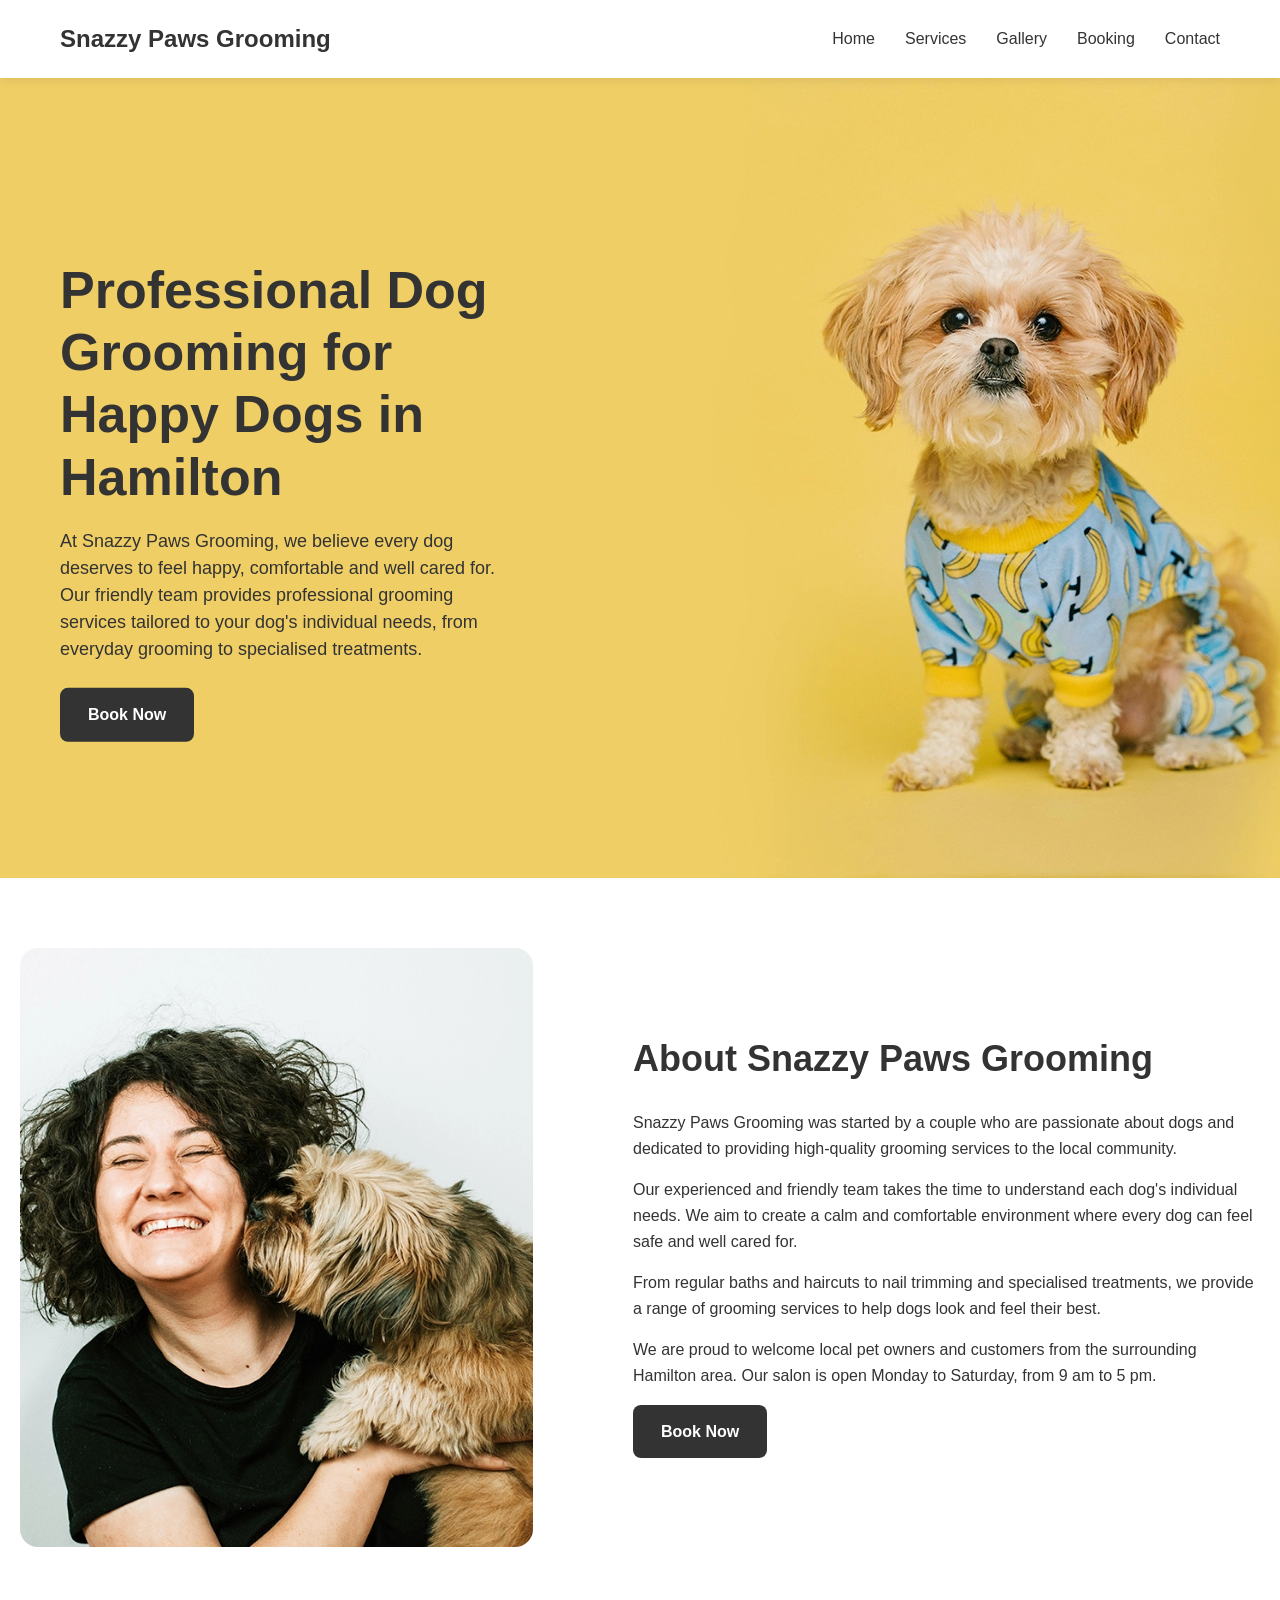
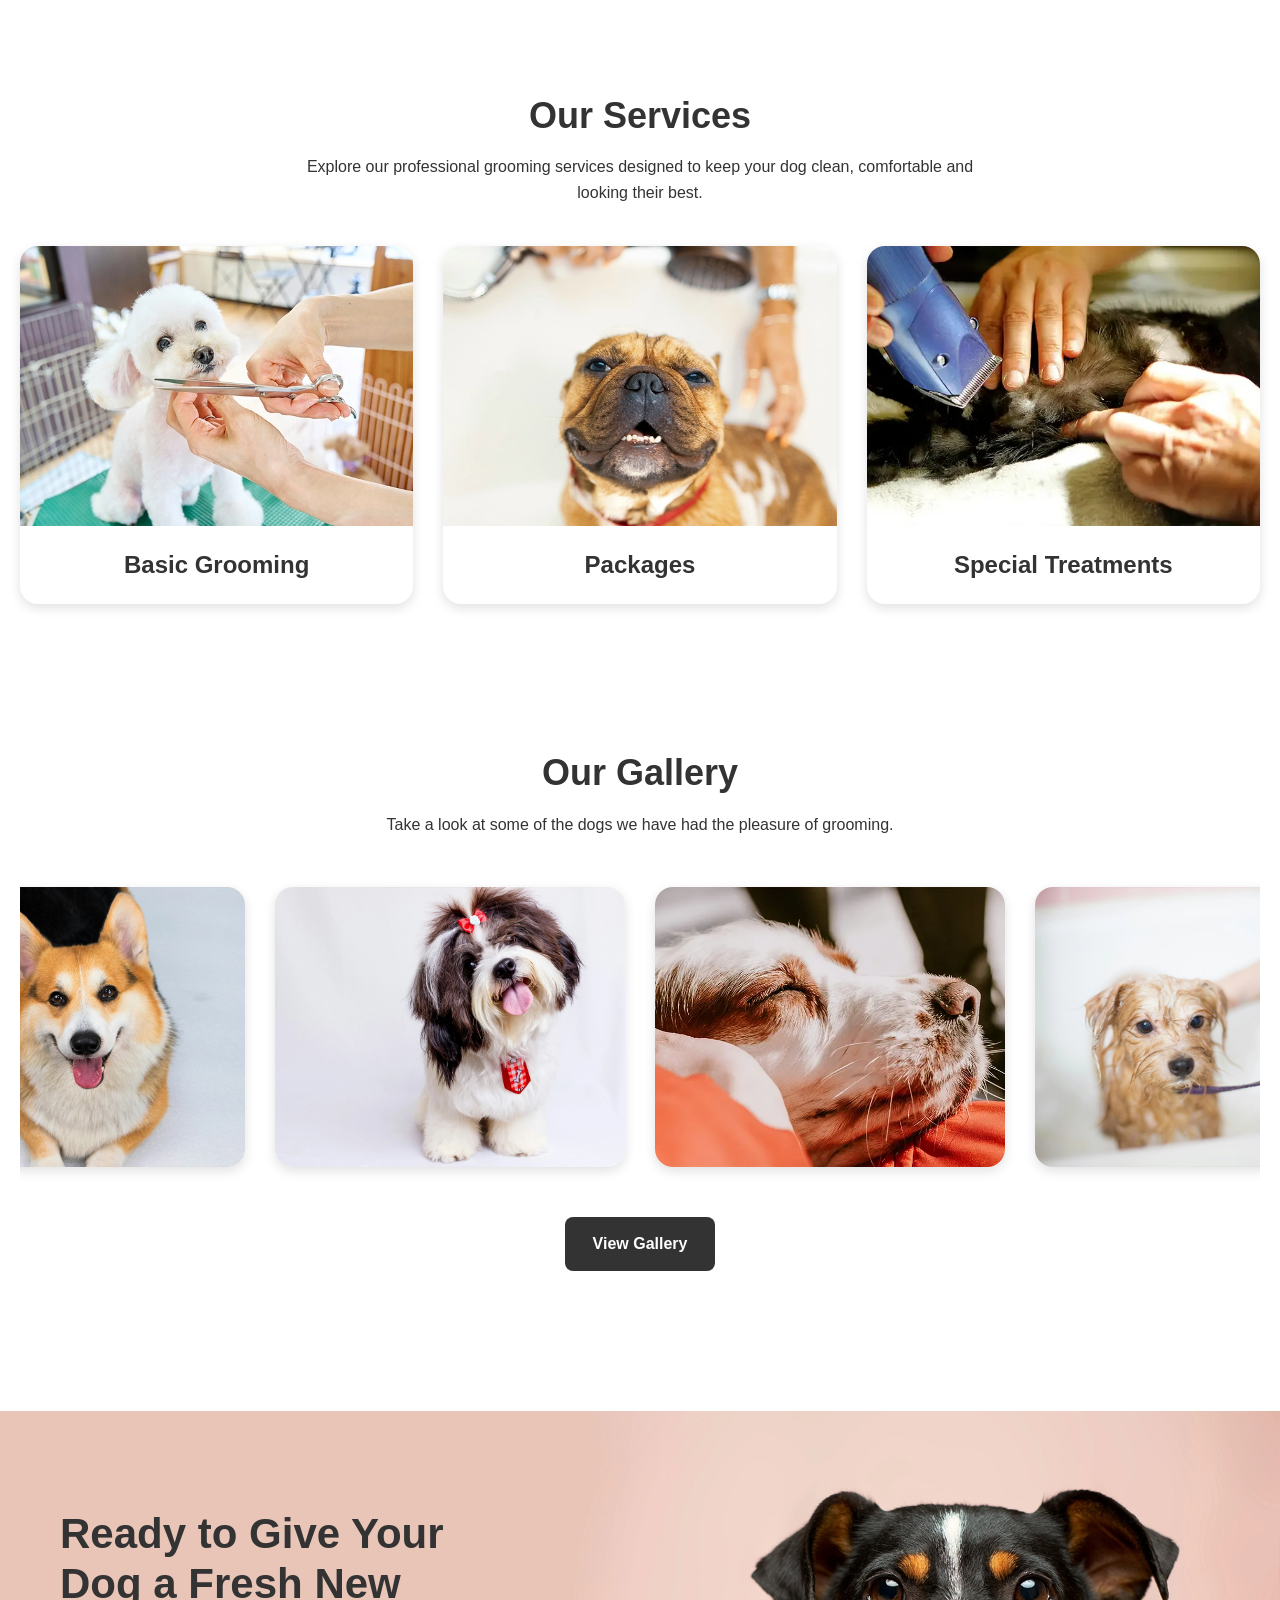
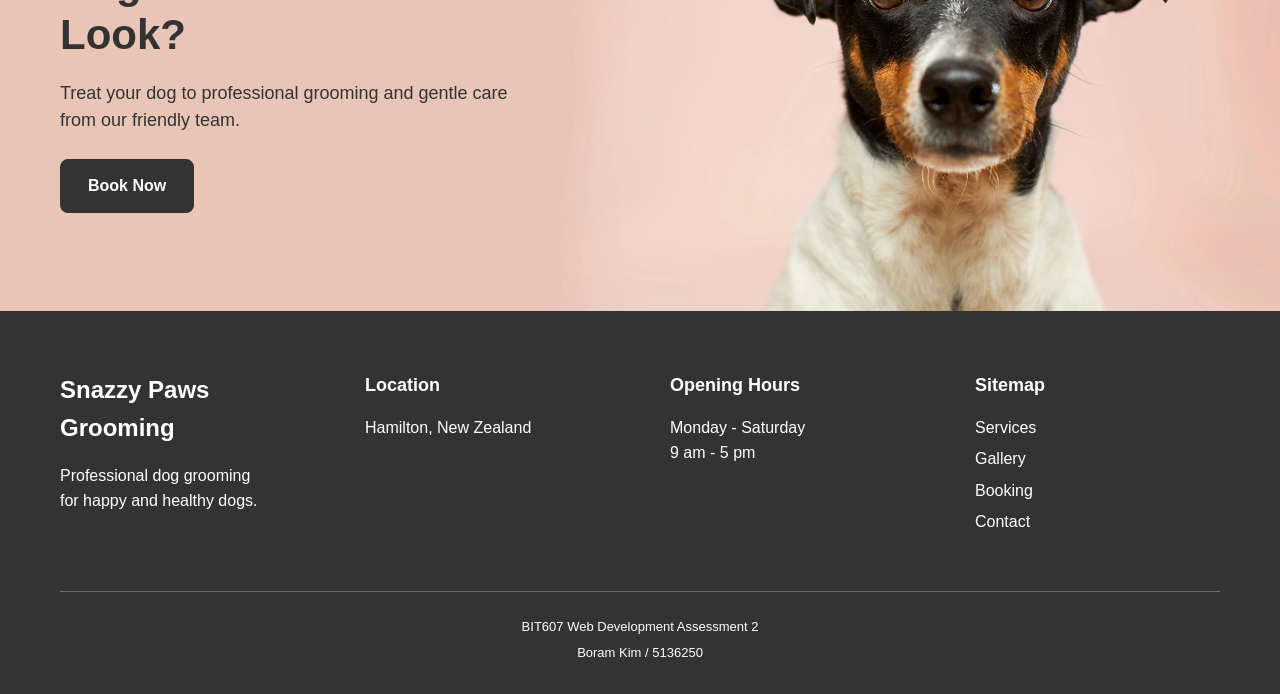
<file: index.html>
<!DOCTYPE html>
<html lang="en">

<head>
    <meta charset="UTF-8">
    <meta name="viewport" content="width=device-width, initial-scale=1.0">
    <meta name="description" content="Snazzy Paws Grooming provides professional dog grooming services in Hamilton, including bathing, brushing, haircuts and nail trimming.">
    <title>Snazzy Paws Grooming</title>
    <link rel="stylesheet" href="css/style.css">
</head>

<body>

    <header>
        <nav>
            <a href="index.html" class="logo">Snazzy Paws Grooming</a>

            <input type="checkbox" id="menu-toggle">
            <label for="menu-toggle" class="menu-icon">☰</label>

            <div class="nav-links">
                <a href="index.html">Home</a>
                <a href="services.html">Services</a>
                <a href="gallery.html">Gallery</a>
                <a href="booking.html">Booking</a>
                <a href="contact.html">Contact</a>
            </div>
        </nav>
    </header>

    <main>

        <section class="hero">
            <img src="images/hero-dog.webp"
                alt="Professional dog grooming at Snazzy Paws Grooming">

            <div class="hero-content">
                <h1>Professional Dog Grooming for Happy Dogs in Hamilton</h1>

                <p>
                    At Snazzy Paws Grooming, we believe every dog deserves to feel
                    happy, comfortable and well cared for. Our friendly team provides
                    professional grooming services tailored to your dog's individual
                    needs, from everyday grooming to specialised treatments.
                </p>

                <a href="booking.html" class="button">Book Now</a>
            </div>
        </section>

        <section class="about">
            <div class="container">

                <div class="about-image">
                    <img src="images/owner.webp"
                        alt="Owner of Snazzy Paws Grooming">
                </div>

                <div class="about-content">
                    <h2>About Snazzy Paws Grooming</h2>

                    <p>
                        Snazzy Paws Grooming was started by a couple who are passionate
                        about dogs and dedicated to providing high-quality grooming
                        services to the local community.
                    </p>

                    <p>
                        Our experienced and friendly team takes the time to understand
                        each dog's individual needs. We aim to create a calm and
                        comfortable environment where every dog can feel safe and
                        well cared for.
                    </p>

                    <p>
                        From regular baths and haircuts to nail trimming and specialised
                        treatments, we provide a range of grooming services to help dogs
                        look and feel their best.
                    </p>

                    <p>
                        We are proud to welcome local pet owners and customers from the
                        surrounding Hamilton area. Our salon is open Monday to Saturday,
                        from 9 am to 5 pm.
                    </p>

                    <a href="booking.html" class="button">Book Now</a>
                </div>

            </div>
        </section>

        <section class="services-preview">
            <div class="container">

                <h2>Our Services</h2>

                <p class="section-intro">
                    Explore our professional grooming services designed to keep your dog
                    clean, comfortable and looking their best.
                </p>

                <div class="service-cards">

                    <a href="services.html" class="service-card">
                        <img src="images/basic-grooming.webp"
                            alt="Dog receiving basic grooming services">
                        <h3>Basic Grooming</h3>
                    </a>

                    <a href="services.html" class="service-card">
                        <img src="images/packages.webp"
                            alt="Dog enjoying a grooming package">
                        <h3>Packages</h3>
                    </a>

                    <a href="services.html" class="service-card">
                        <img src="images/special-treatments.webp"
                            alt="Dog receiving a special grooming treatment">
                        <h3>Special Treatments</h3>
                    </a>

                </div>

            </div>
        </section>

        <section class="gallery-preview">
            <div class="container">

                <h2>Our Gallery</h2>

                <p class="section-intro">
                    Take a look at some of the dogs we have had the pleasure of grooming.
                </p>

                <div class="gallery-slider">

                    <div class="gallery-item">
                        <img src="images/gallery-1.webp"
                            alt="Happy dog with a fresh haircut">
                    </div>

                    <div class="gallery-item">
                        <img src="images/gallery-2.webp"
                            alt="Professionally groomed dog">
                    </div>

                    <div class="gallery-item">
                        <img src="images/gallery-3.webp"
                            alt="Happy dog after a grooming treatment">
                    </div>

                    <div class="gallery-item">
                        <img src="images/gallery-4.webp"
                            alt="Dog enjoying a grooming session">
                    </div>

                </div>

                <a href="gallery.html" class="button gallery-button">
                    View Gallery
                </a>

            </div>
        </section>

        <section class="booking-banner">
            <img src="images/booking-banner.webp"
                alt="Happy dog ready for grooming">

            <div class="booking-content">
                <h2>Ready to Give Your Dog a Fresh New Look?</h2>

                <p>
                    Treat your dog to professional grooming and gentle care
                    from our friendly team.
                </p>

                <a href="booking.html" class="button">Book Now</a>
            </div>
        </section>

    </main>

    <footer>

        <div class="footer-container">

            <div class="footer-column">
                <h3>Snazzy Paws Grooming</h3>
                <p>
                    Professional dog grooming<br>
                    for happy and healthy dogs.
                </p>
            </div>

            <div class="footer-column">
                <h4>Location</h4>
                <p>Hamilton, New Zealand</p>
            </div>

            <div class="footer-column">
                <h4>Opening Hours</h4>
                <p>
                    Monday - Saturday<br>
                    9 am - 5 pm
                </p>
            </div>

            <div class="footer-column">
                <h4>Sitemap</h4>
                <a href="services.html">Services</a>
                <a href="gallery.html">Gallery</a>
                <a href="booking.html">Booking</a>
                <a href="contact.html">Contact</a>
            </div>

        </div>

        <div class="footer-credit">
            <p>BIT607 Web Development Assessment 2</p>
            <p>Boram Kim / 5136250</p>
        </div>

    </footer>

</body>
</html>
</file>
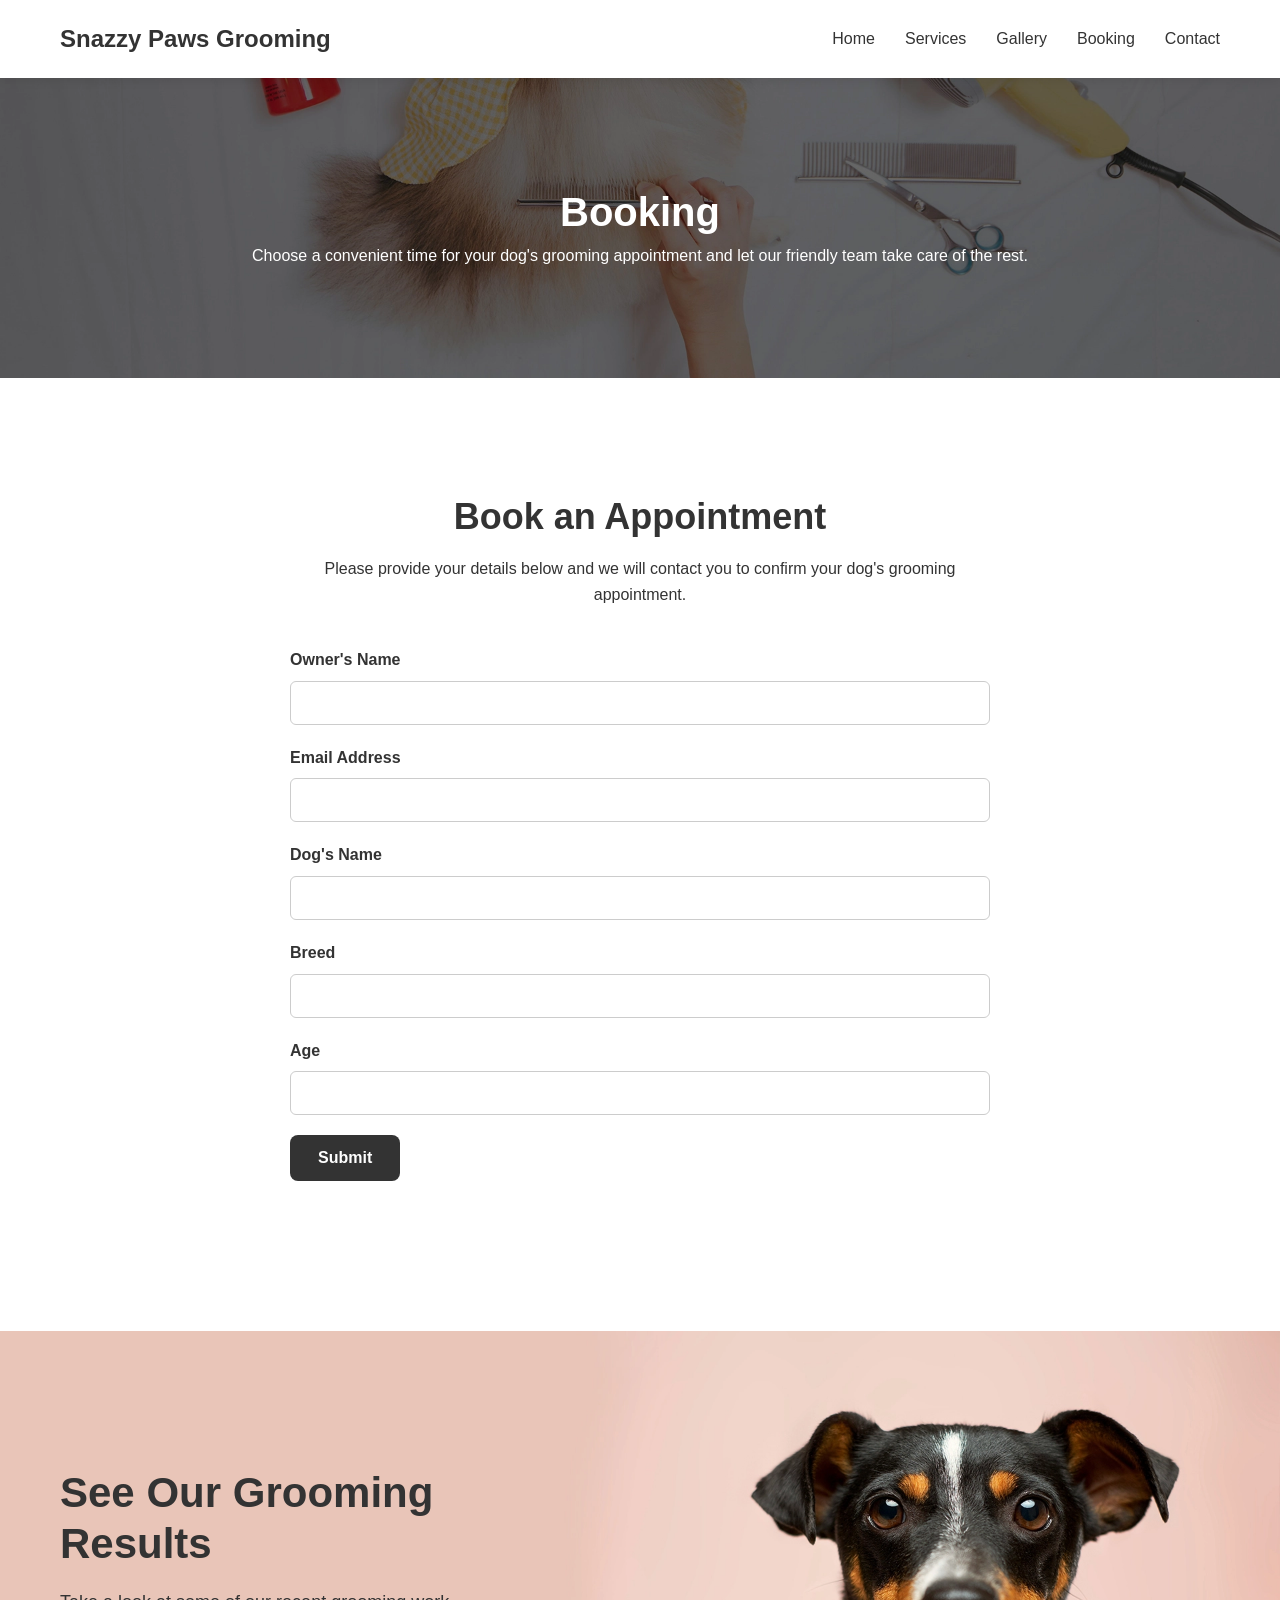
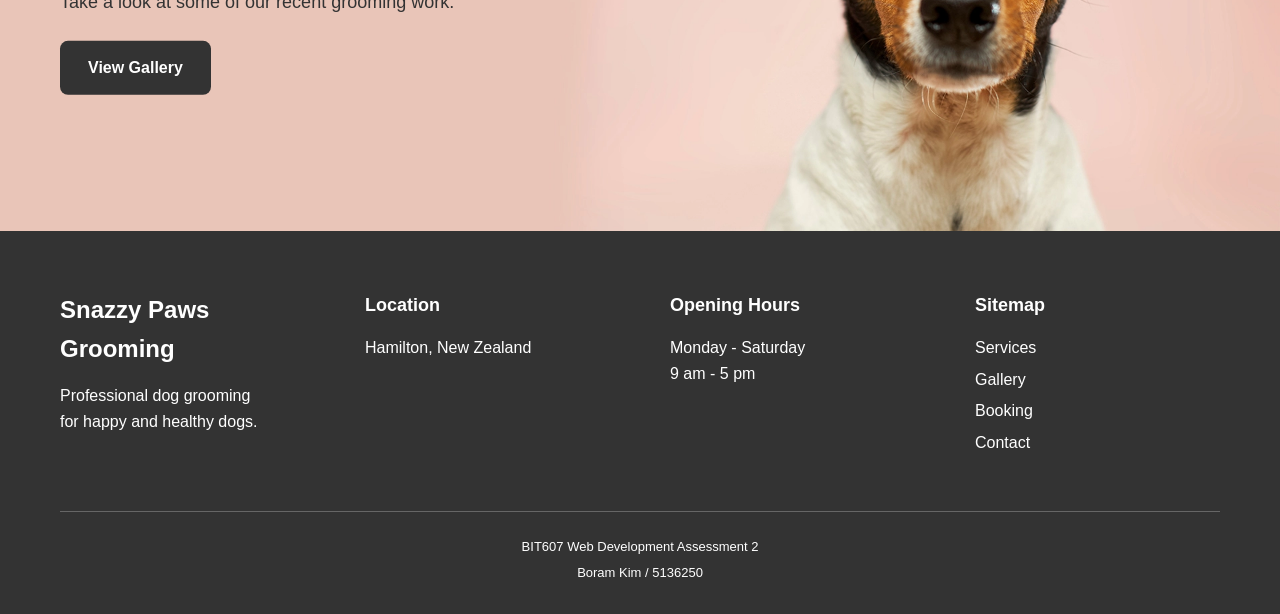
<file: booking.html>
<!DOCTYPE html>
<html lang="en">

<head>
    <meta charset="UTF-8">
    <meta name="viewport" content="width=device-width, initial-scale=1.0">
    <meta name="description" content="Book a professional dog grooming appointment with Snazzy Paws Grooming in Hamilton.">
    <title>Booking | Snazzy Paws Grooming</title>
    <link rel="stylesheet" href="css/style.css">
</head>

<body>

    <header>
        <nav>
            <a href="index.html" class="logo">Snazzy Paws Grooming</a>

            <input type="checkbox" id="menu-toggle">
            <label for="menu-toggle" class="menu-icon">☰</label>

            <div class="nav-links">
                <a href="index.html">Home</a>
                <a href="services.html">Services</a>
                <a href="gallery.html">Gallery</a>
                <a href="booking.html">Booking</a>
                <a href="contact.html">Contact</a>
            </div>
        </nav>
    </header>

    <main>

        <section class="page-banner">
            <img src="images/page-banner.webp"
                alt="Professional dog grooming">

            <div class="page-banner-content">
                <h1>Booking</h1>

                <p>
                    Choose a convenient time for your dog's grooming appointment
                    and let our friendly team take care of the rest.
                </p>
            </div>
        </section>

        <section class="booking-form-section">
            <div class="container">

                <h2>Book an Appointment</h2>

                <p class="section-intro">
                    Please provide your details below and we will contact you
                    to confirm your dog's grooming appointment.
                </p>

                <form action="#" method="post" class="booking-form">

                    <div class="form-group">
                        <label for="owner-name">Owner's Name</label>
                        <input type="text" id="owner-name"
                            name="owner-name" required>
                    </div>

                    <div class="form-group">
                        <label for="email">Email Address</label>
                        <input type="email" id="email"
                            name="email" required>
                    </div>

                    <div class="form-group">
                        <label for="dog-name">Dog's Name</label>
                        <input type="text" id="dog-name"
                            name="dog-name" required>
                    </div>

                    <div class="form-group">
                        <label for="breed">Breed</label>
                        <input type="text" id="breed"
                            name="breed" required>
                    </div>

                    <div class="form-group">
                        <label for="age">Age</label>
                        <input type="number" id="age"
                            name="age" min="0" required>
                    </div>

                    <button type="submit" class="button">Submit</button>

                </form>

            </div>
        </section>

        <section class="booking-banner">
            <img src="images/booking-banner.webp"
                alt="Happy dog ready for grooming">

            <div class="booking-content">
                <h2>See Our Grooming Results</h2>

                <p>
                    Take a look at some of our recent grooming work.
                </p>

                <a href="gallery.html" class="button">View Gallery</a>
            </div>
        </section>

    </main>

    <footer>
        <div class="footer-container">

            <div class="footer-column">
                <h3>Snazzy Paws Grooming</h3>
                <p>
                    Professional dog grooming<br>
                    for happy and healthy dogs.
                </p>
            </div>

            <div class="footer-column">
                <h4>Location</h4>
                <p>Hamilton, New Zealand</p>
            </div>

            <div class="footer-column">
                <h4>Opening Hours</h4>
                <p>
                    Monday - Saturday<br>
                    9 am - 5 pm
                </p>
            </div>

            <div class="footer-column">
                <h4>Sitemap</h4>
                <a href="services.html">Services</a>
                <a href="gallery.html">Gallery</a>
                <a href="booking.html">Booking</a>
                <a href="contact.html">Contact</a>
            </div>

        </div>

        <div class="footer-credit">
            <p>BIT607 Web Development Assessment 2</p>
            <p>Boram Kim / 5136250</p>
        </div>
    </footer>

</body>
</html>
</file>
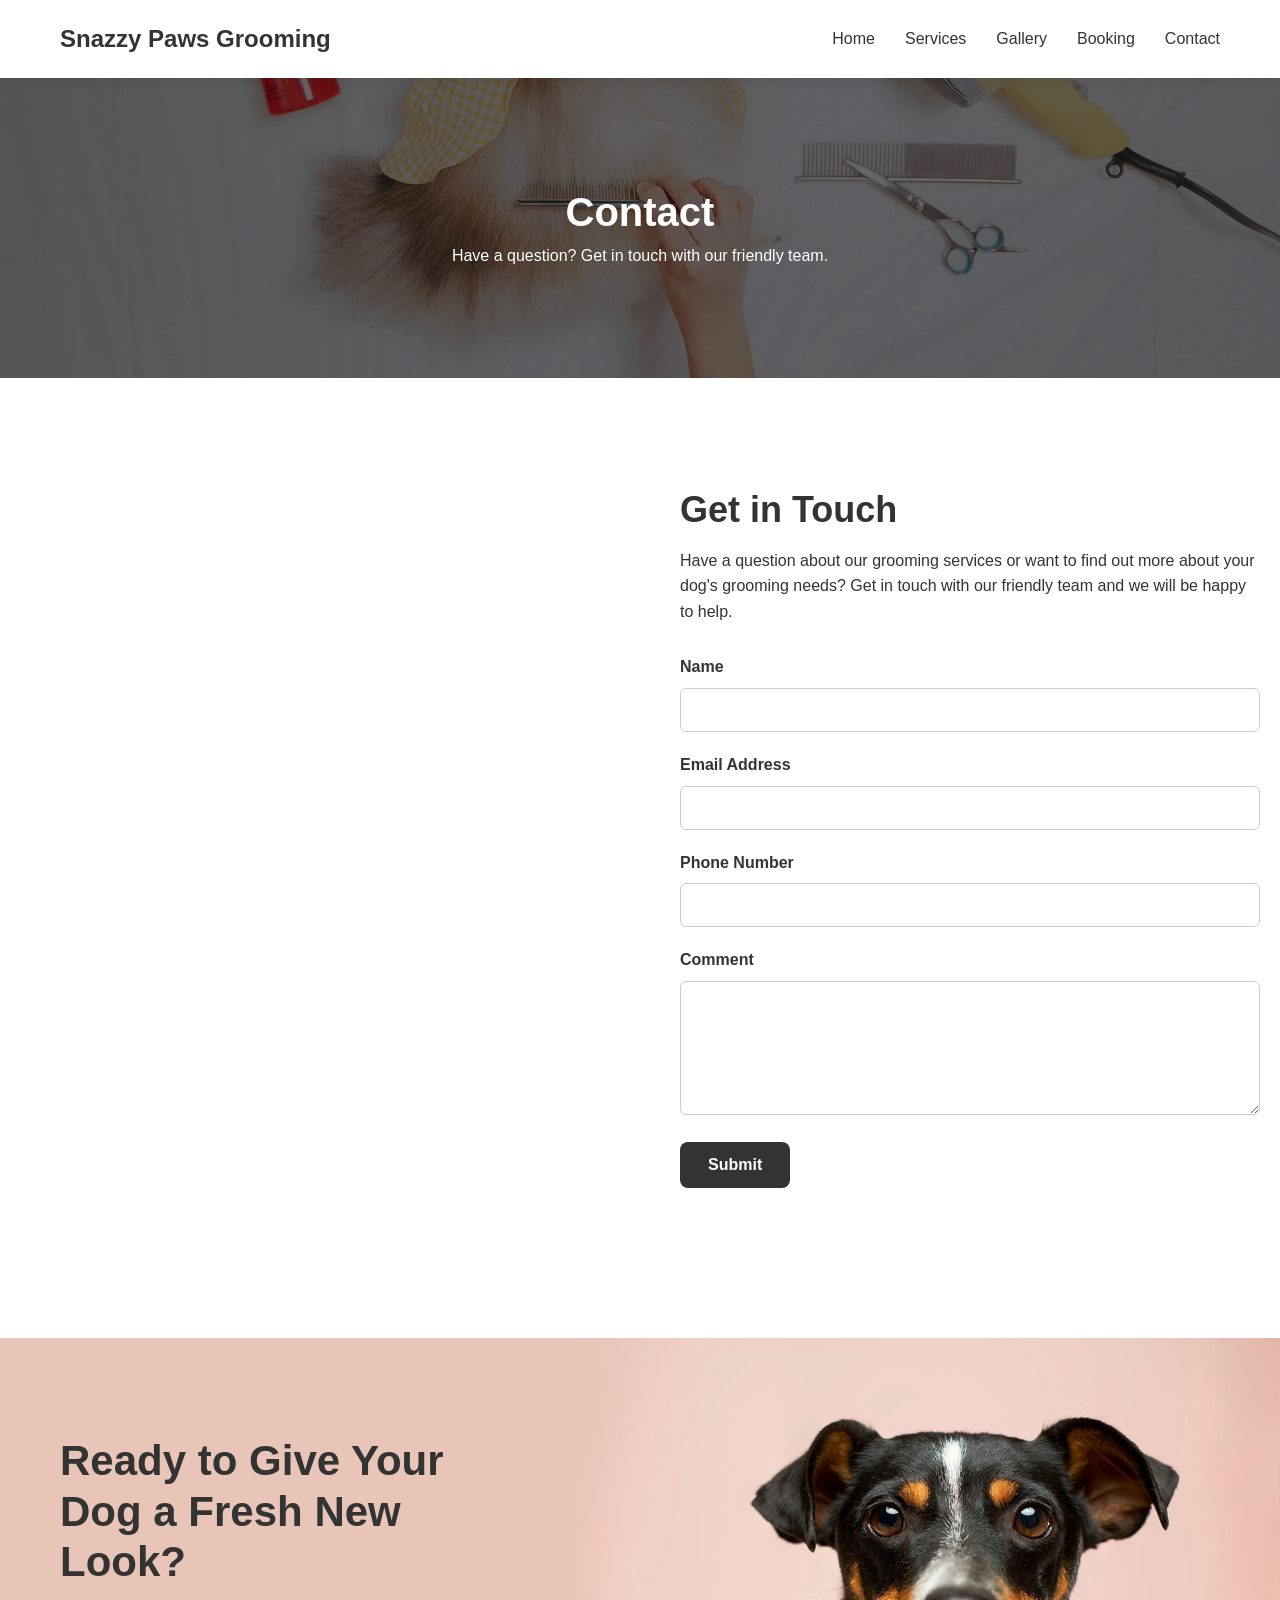
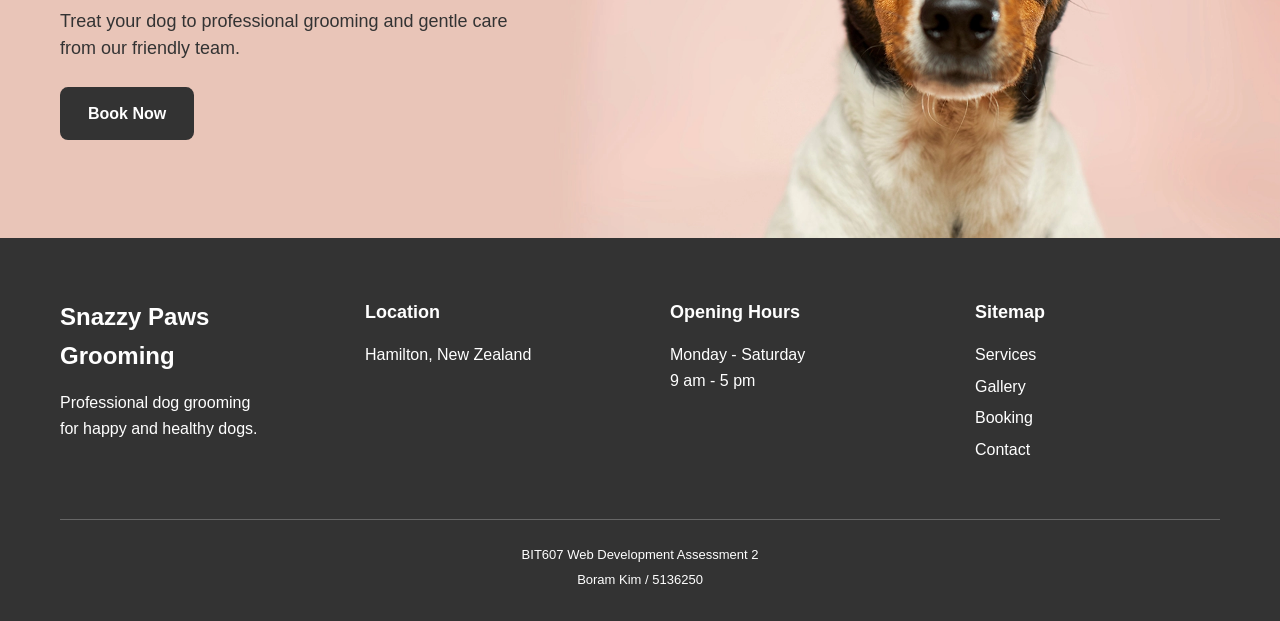
<file: contact.html>
<!DOCTYPE html>
<html lang="en">

<head>
    <meta charset="UTF-8">
    <meta name="viewport" content="width=device-width, initial-scale=1.0">
    <meta name="description" content="Contact Snazzy Paws Grooming in Hamilton for professional dog grooming enquiries and appointments.">
    <title>Contact | Snazzy Paws Grooming</title>
    <link rel="stylesheet" href="css/style.css">
</head>

<body>

    <header>
        <nav>
            <a href="index.html" class="logo">Snazzy Paws Grooming</a>

            <input type="checkbox" id="menu-toggle">
            <label for="menu-toggle" class="menu-icon">☰</label>

            <div class="nav-links">
                <a href="index.html">Home</a>
                <a href="services.html">Services</a>
                <a href="gallery.html">Gallery</a>
                <a href="booking.html">Booking</a>
                <a href="contact.html">Contact</a>
            </div>
        </nav>
    </header>

    <main>

        <section class="page-banner">
            <img src="images/page-banner.webp"
                alt="Professional dog grooming">

            <div class="page-banner-content">
                <h1>Contact</h1>

                <p>
                    Have a question? Get in touch with our friendly team.
                </p>
            </div>
        </section>

        <section class="contact-section">
            <div class="container contact-container">

                <div class="contact-map">
                    <iframe
                        src="https://www.google.com/maps/embed?pb=!1m18!1m12!1m3!1d100912.6818977633!2d175.2483901!3d-37.777821!2m3!1f0!2f0!3f0!3m2!1i1024!2i768!4f13.1!3m3!1m2!1s0x6d6d227487a63621%3A0x500ef6143a29903!2sHamilton!5e0!3m2!1sen!2snz!4v1787807605893!5m2!1sen!2snz"
                        width="600"
                        height="450"
                        style="border:0;"
                        allowfullscreen=""
                        loading="lazy"
                        referrerpolicy="strict-origin-when-cross-origin">
                    </iframe>
                </div>

                <div class="contact-content">
                    <h2>Get in Touch</h2>

                    <p>
                        Have a question about our grooming services or want to
                        find out more about your dog's grooming needs? Get in touch
                        with our friendly team and we will be happy to help.
                    </p>

                    <form action="#" method="post" class="contact-form">

                        <div class="form-group">
                            <label for="name">Name</label>
                            <input type="text" id="name"
                                name="name" required>
                        </div>

                        <div class="form-group">
                            <label for="email">Email Address</label>
                            <input type="email" id="email"
                                name="email" required>
                        </div>

                        <div class="form-group">
                            <label for="phone">Phone Number</label>
                            <input type="tel" id="phone"
                                name="phone" required>
                        </div>

                        <div class="form-group">
                            <label for="comment">Comment</label>
                            <textarea id="comment"
                                name="comment"
                                rows="6"
                                required></textarea>
                        </div>

                        <button type="submit" class="button">Submit</button>

                    </form>
                </div>

            </div>
        </section>

        <section class="booking-banner">
            <img src="images/booking-banner.webp"
                alt="Happy dog ready for grooming">

            <div class="booking-content">
                <h2>Ready to Give Your Dog a Fresh New Look?</h2>

                <p>
                    Treat your dog to professional grooming and gentle care
                    from our friendly team.
                </p>

                <a href="booking.html" class="button">Book Now</a>
            </div>
        </section>

    </main>

    <footer>
        <div class="footer-container">

            <div class="footer-column">
                <h3>Snazzy Paws Grooming</h3>
                <p>
                    Professional dog grooming<br>
                    for happy and healthy dogs.
                </p>
            </div>

            <div class="footer-column">
                <h4>Location</h4>
                <p>Hamilton, New Zealand</p>
            </div>

            <div class="footer-column">
                <h4>Opening Hours</h4>
                <p>
                    Monday - Saturday<br>
                    9 am - 5 pm
                </p>
            </div>

            <div class="footer-column">
                <h4>Sitemap</h4> 
                <a href="services.html">Services</a>
                <a href="gallery.html">Gallery</a>
                <a href="booking.html">Booking</a>
                <a href="contact.html">Contact</a>
            </div>

        </div>

        <div class="footer-credit">
            <p>BIT607 Web Development Assessment 2</p>
            <p>Boram Kim / 5136250</p>
        </div>
    </footer>

</body>
</html>
</file>
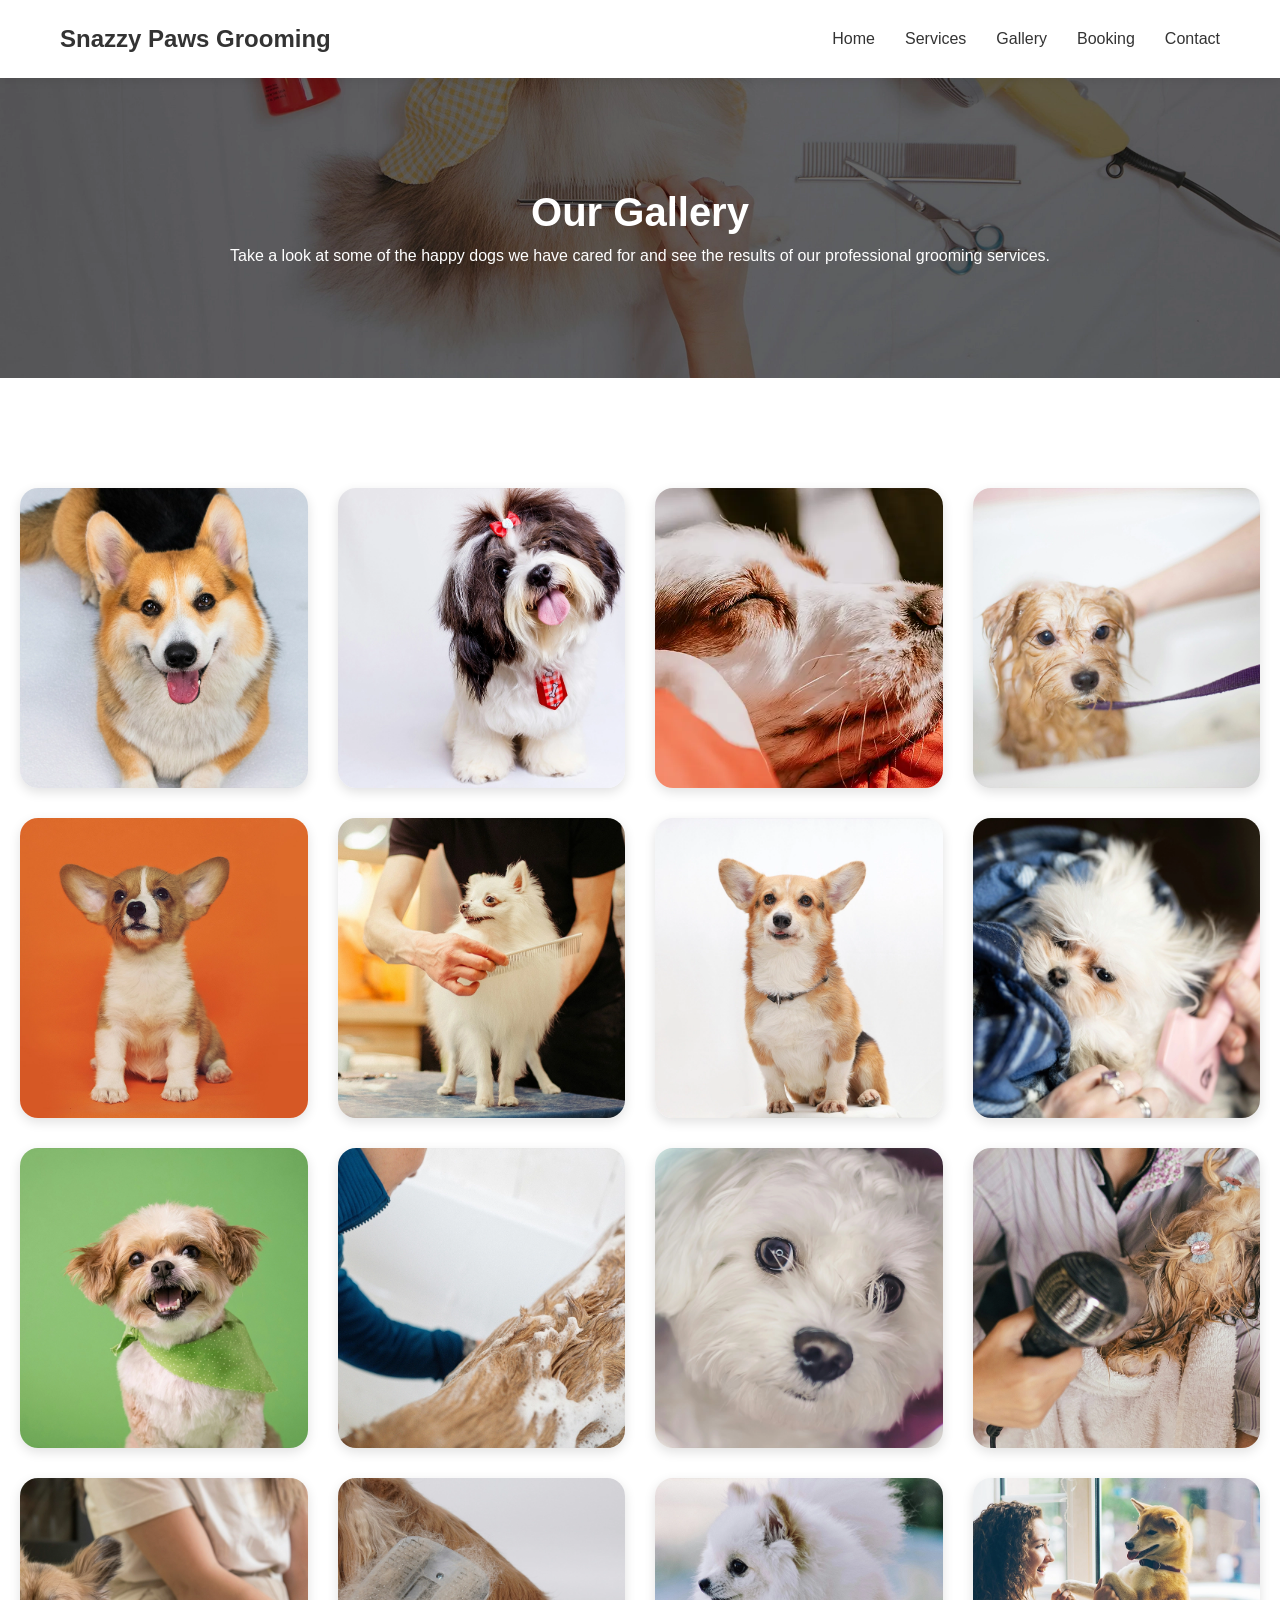
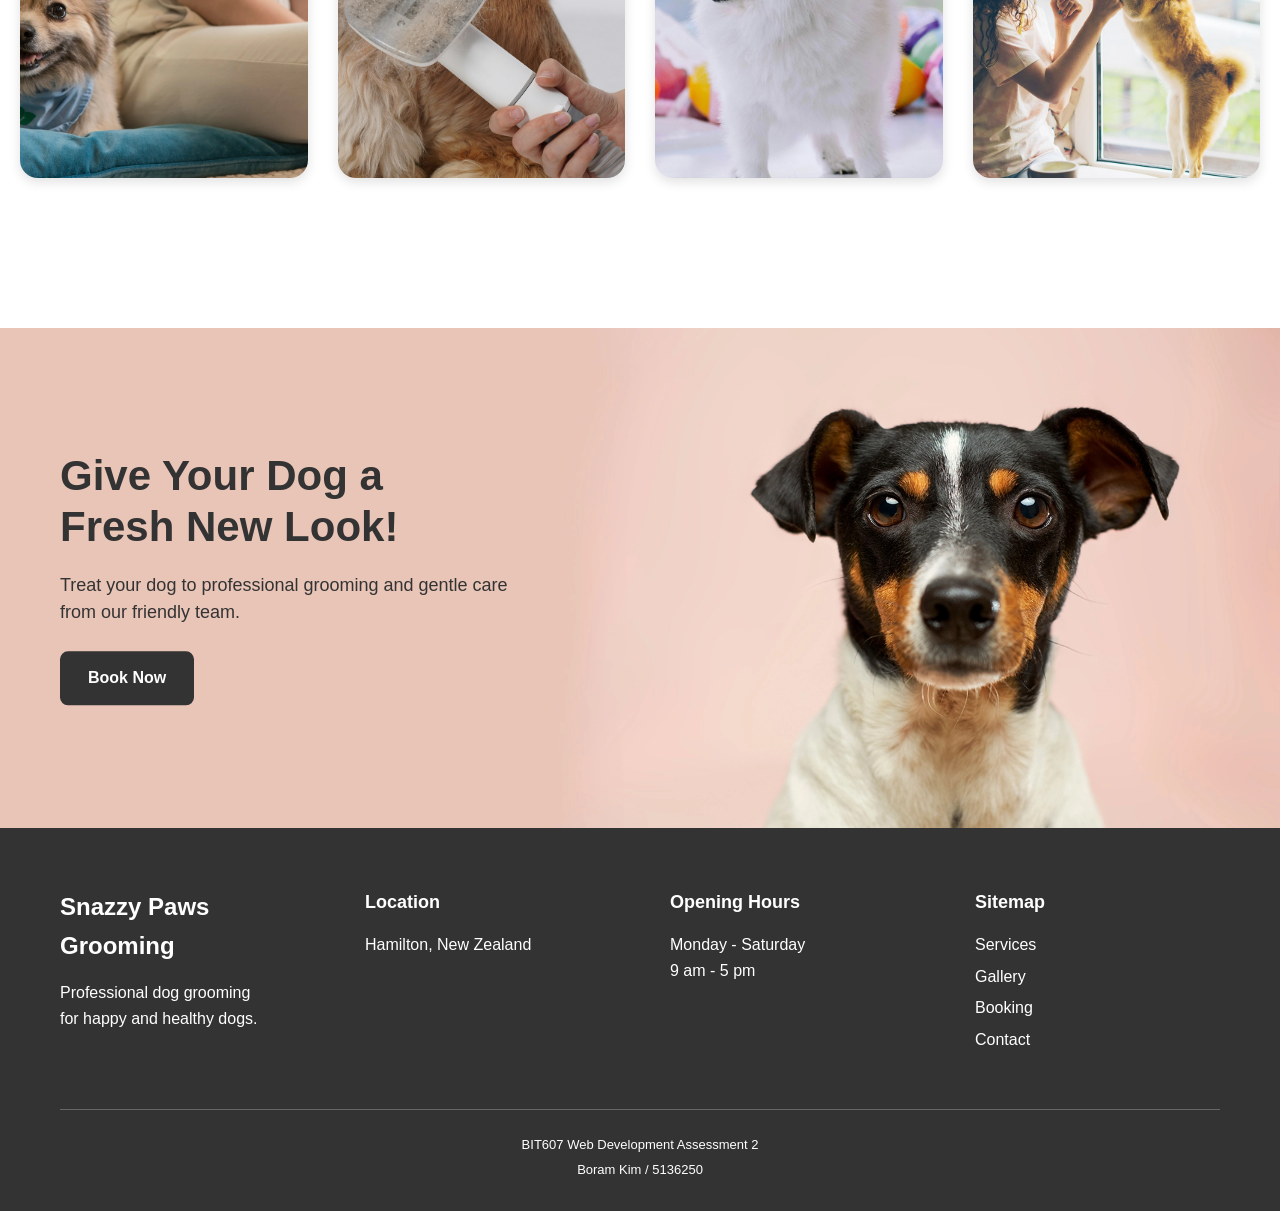
<file: gallery.html>
<!DOCTYPE html>

<html lang="en">

<head>
    <meta charset="UTF-8">
    <meta name="viewport" content="width=device-width, initial-scale=1.0">
    <meta name="description" content="Explore professional dog grooming services and prices at Snazzy Paws Grooming in Hamilton.">
    <title>Gallery | Snazzy Paws Grooming</title>
    <link rel="stylesheet" href="css/style.css">
</head>

<body>

<header>
    <nav>
        <a href="index.html" class="logo">Snazzy Paws Grooming</a>

        <input type="checkbox" id="menu-toggle">
        <label for="menu-toggle" class="menu-icon">☰</label>

        <div class="nav-links">
            <a href="index.html">Home</a>
            <a href="services.html">Services</a>
            <a href="gallery.html">Gallery</a>
            <a href="booking.html">Booking</a>
            <a href="contact.html">Contact</a>
        </div>
    </nav>
</header>

<main>

    <section class="page-banner">
        <img src="images/page-banner.webp"
            alt="Professional dog grooming">

        <div class="page-banner-content">
            <h1>Our Gallery</h1>

            <p>
                Take a look at some of the happy dogs we have cared for and
                see the results of our professional grooming services.
            </p>
        </div>
    </section>

    <section class="gallery-page" aria-label="Gallery images">
        <div class="container">

            <div class="gallery-grid">

                <div class="gallery-item">
                    <a href="#gallery-1">
                        <img src="images/gallery-1.webp"
                            alt="Happy dog after grooming">
                    </a>
                </div>

                <div class="gallery-item">
                    <a href="#gallery-2">
                        <img src="images/gallery-2.webp"
                            alt="Dog receiving a professional bath"
                            loading="lazy">
                    </a>
                </div>

                <div class="gallery-item">
                    <a href="#gallery-3">
                        <img src="images/gallery-3.webp"
                            alt="Dog with a freshly groomed coat"
                            loading="lazy">
                    </a>
                </div>

                <div class="gallery-item">
                    <a href="#gallery-4">
                        <img src="images/gallery-4.webp"
                            alt="Dog enjoying a grooming session"
                            loading="lazy">
                    </a>
                </div>

                <div class="gallery-item">
                    <a href="#gallery-5">
                        <img src="images/gallery-5.webp"
                            alt="Freshly groomed small dog"
                            loading="lazy">
                    </a>
                </div>

                <div class="gallery-item">
                    <a href="#gallery-6">
                        <img src="images/gallery-6.webp"
                            alt="Dog receiving a haircut"
                            loading="lazy">
                    </a>
                </div>

                <div class="gallery-item">
                    <a href="#gallery-7">
                        <img src="images/gallery-7.webp"
                            alt="Happy dog after a grooming treatment"
                            loading="lazy">
                    </a>
                </div>

                <div class="gallery-item">
                    <a href="#gallery-8">
                        <img src="images/gallery-8.webp"
                            alt="Dog having its coat brushed"
                            loading="lazy">
                    </a>
                </div>

                <div class="gallery-item">
                    <a href="#gallery-9">
                        <img src="images/gallery-9.webp"
                            alt="Dog with a clean and healthy coat"
                            loading="lazy">
                    </a>
                </div>

                <div class="gallery-item">
                    <a href="#gallery-10">
                        <img src="images/gallery-10.webp"
                            alt="Professional dog grooming service"
                            loading="lazy">
                    </a>
                </div>

                <div class="gallery-item">
                    <a href="#gallery-11">
                        <img src="images/gallery-11.webp"
                            alt="Dog after a fresh haircut"
                            loading="lazy">
                    </a>
                </div>

                <div class="gallery-item">
                    <a href="#gallery-12">
                        <img src="images/gallery-12.webp"
                            alt="Dog enjoying a relaxing grooming session"
                            loading="lazy">
                    </a>
                </div>

                <div class="gallery-item">
                    <a href="#gallery-13">
                        <img src="images/gallery-13.webp"
                            alt="Happy dog at the grooming salon"
                            loading="lazy">
                    </a>
                </div>

                <div class="gallery-item">
                    <a href="#gallery-14">
                        <img src="images/gallery-14.webp"
                            alt="Dog receiving gentle grooming care"
                            loading="lazy">
                    </a>
                </div>

                <div class="gallery-item">
                    <a href="#gallery-15">
                        <img src="images/gallery-15.webp"
                            alt="Groomed dog looking happy and healthy"
                            loading="lazy">
                    </a>
                </div>

                <div class="gallery-item">
                    <a href="#gallery-16">
                        <img src="images/gallery-16.webp"
                            alt="Happy client after professional grooming"
                            loading="lazy">
                    </a>
                </div>

            </div>

        </div>
    </section>

    <section class="booking-banner">
        <img src="images/booking-banner.webp"
            alt="Happy dog ready for grooming">

        <div class="booking-content">
            <h2>Give Your Dog a Fresh New Look!</h2>

            <p>
                Treat your dog to professional grooming and gentle care
                from our friendly team.
            </p>

            <a href="booking.html" class="button">Book Now</a>
        </div>
    </section>

</main>

<footer>

    <div class="footer-container">

        <div class="footer-column">
            <h3>Snazzy Paws Grooming</h3>
            <p>
                Professional dog grooming<br>
                for happy and healthy dogs.
            </p>
        </div>

        <div class="footer-column">
            <h4>Location</h4>
            <p>Hamilton, New Zealand</p>
        </div>

        <div class="footer-column">
            <h4>Opening Hours</h4>
            <p>
                Monday - Saturday<br>
                9 am - 5 pm
            </p>
        </div>

        <div class="footer-column">
            <h4>Sitemap</h4>
            <a href="services.html">Services</a>
            <a href="gallery.html">Gallery</a>
            <a href="booking.html">Booking</a>
            <a href="contact.html">Contact</a>
        </div>

    </div>

    <div class="footer-credit">
        <p>BIT607 Web Development Assessment 2</p>
        <p>Boram Kim / 5136250</p>
    </div>

</footer>


<!-- Gallery Lightbox -->

<div id="gallery-1" class="lightbox">
    <a href="#gallery-16" class="previous">&#10094;</a>
    <img src="images/gallery-1.webp" alt="Happy dog with a fresh haircut">
    <a href="#gallery-2" class="next">&#10095;</a>
    <a href="#" class="close">&times;</a>
</div>

<div id="gallery-2" class="lightbox">
    <a href="#gallery-1" class="previous">&#10094;</a>
    <img src="images/gallery-2.webp" alt="Professionally groomed dog">
    <a href="#gallery-3" class="next">&#10095;</a>
    <a href="#" class="close">&times;</a>
</div>

<div id="gallery-3" class="lightbox">
    <a href="#gallery-2" class="previous">&#10094;</a>
    <img src="images/gallery-3.webp" alt="Happy dog after a grooming treatment">
    <a href="#gallery-4" class="next">&#10095;</a>
    <a href="#" class="close">&times;</a>
</div>

<div id="gallery-4" class="lightbox">
    <a href="#gallery-3" class="previous">&#10094;</a>
    <img src="images/gallery-4.webp" alt="Dog enjoying a grooming session">
    <a href="#gallery-5" class="next">&#10095;</a>
    <a href="#" class="close">&times;</a>
</div>

<div id="gallery-5" class="lightbox">
    <a href="#gallery-4" class="previous">&#10094;</a>
    <img src="images/gallery-5.webp" alt="Freshly groomed small dog">
    <a href="#gallery-6" class="next">&#10095;</a>
    <a href="#" class="close">&times;</a>
</div>

<div id="gallery-6" class="lightbox">
    <a href="#gallery-5" class="previous">&#10094;</a>
    <img src="images/gallery-6.webp" alt="Dog receiving a haircut">
    <a href="#gallery-7" class="next">&#10095;</a>
    <a href="#" class="close">&times;</a>
</div>

<div id="gallery-7" class="lightbox">
    <a href="#gallery-6" class="previous">&#10094;</a>
    <img src="images/gallery-7.webp" alt="Happy dog after a grooming treatment">
    <a href="#gallery-8" class="next">&#10095;</a>
    <a href="#" class="close">&times;</a>
</div>

<div id="gallery-8" class="lightbox">
    <a href="#gallery-7" class="previous">&#10094;</a>
    <img src="images/gallery-8.webp" alt="Dog having its coat brushed">
    <a href="#gallery-9" class="next">&#10095;</a>
    <a href="#" class="close">&times;</a>
</div>

<div id="gallery-9" class="lightbox">
    <a href="#gallery-8" class="previous">&#10094;</a>
    <img src="images/gallery-9.webp" alt="Dog with a clean and healthy coat">
    <a href="#gallery-10" class="next">&#10095;</a>
    <a href="#" class="close">&times;</a>
</div>

<div id="gallery-10" class="lightbox">
    <a href="#gallery-9" class="previous">&#10094;</a>
    <img src="images/gallery-10.webp" alt="Professional dog grooming service">
    <a href="#gallery-11" class="next">&#10095;</a>
    <a href="#" class="close">&times;</a>
</div>

<div id="gallery-11" class="lightbox">
    <a href="#gallery-10" class="previous">&#10094;</a>
    <img src="images/gallery-11.webp" alt="Dog after a fresh haircut">
    <a href="#gallery-12" class="next">&#10095;</a>
    <a href="#" class="close">&times;</a>
</div>

<div id="gallery-12" class="lightbox">
    <a href="#gallery-11" class="previous">&#10094;</a>
    <img src="images/gallery-12.webp" alt="Dog enjoying a relaxing grooming session">
    <a href="#gallery-13" class="next">&#10095;</a>
    <a href="#" class="close">&times;</a>
</div>

<div id="gallery-13" class="lightbox">
    <a href="#gallery-12" class="previous">&#10094;</a>
    <img src="images/gallery-13.webp" alt="Happy dog at the grooming salon">
    <a href="#gallery-14" class="next">&#10095;</a>
    <a href="#" class="close">&times;</a>
</div>

<div id="gallery-14" class="lightbox">
    <a href="#gallery-13" class="previous">&#10094;</a>
    <img src="images/gallery-14.webp" alt="Dog receiving gentle grooming care">
    <a href="#gallery-15" class="next">&#10095;</a>
    <a href="#" class="close">&times;</a>
</div>

<div id="gallery-15" class="lightbox">
    <a href="#gallery-14" class="previous">&#10094;</a>
    <img src="images/gallery-15.webp" alt="Groomed dog looking happy and healthy">
    <a href="#gallery-16" class="next">&#10095;</a>
    <a href="#" class="close">&times;</a>
</div>

<div id="gallery-16" class="lightbox">
    <a href="#gallery-15" class="previous">&#10094;</a>
    <img src="images/gallery-16.webp" alt="Happy client after professional grooming">
    <a href="#gallery-1" class="next">&#10095;</a>
    <a href="#" class="close">&times;</a>
</div>

</body>

</html>
</file>
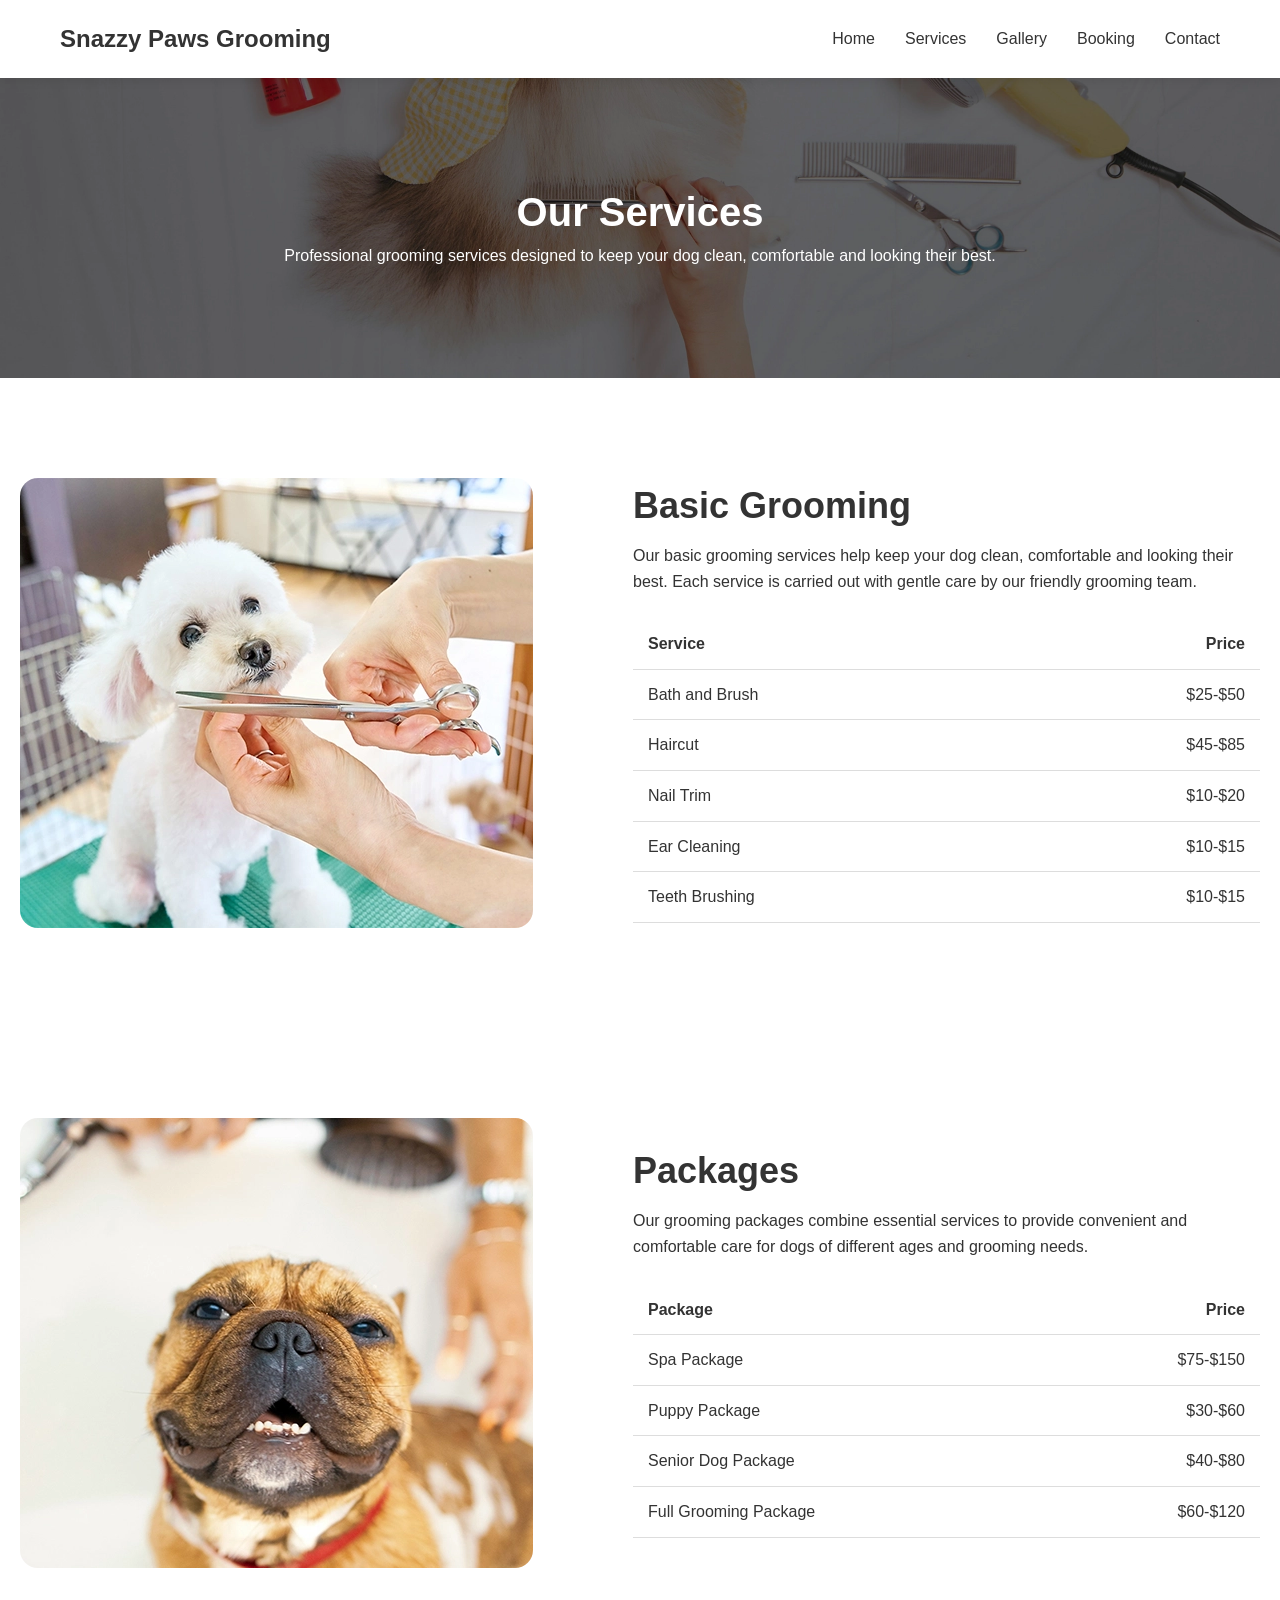
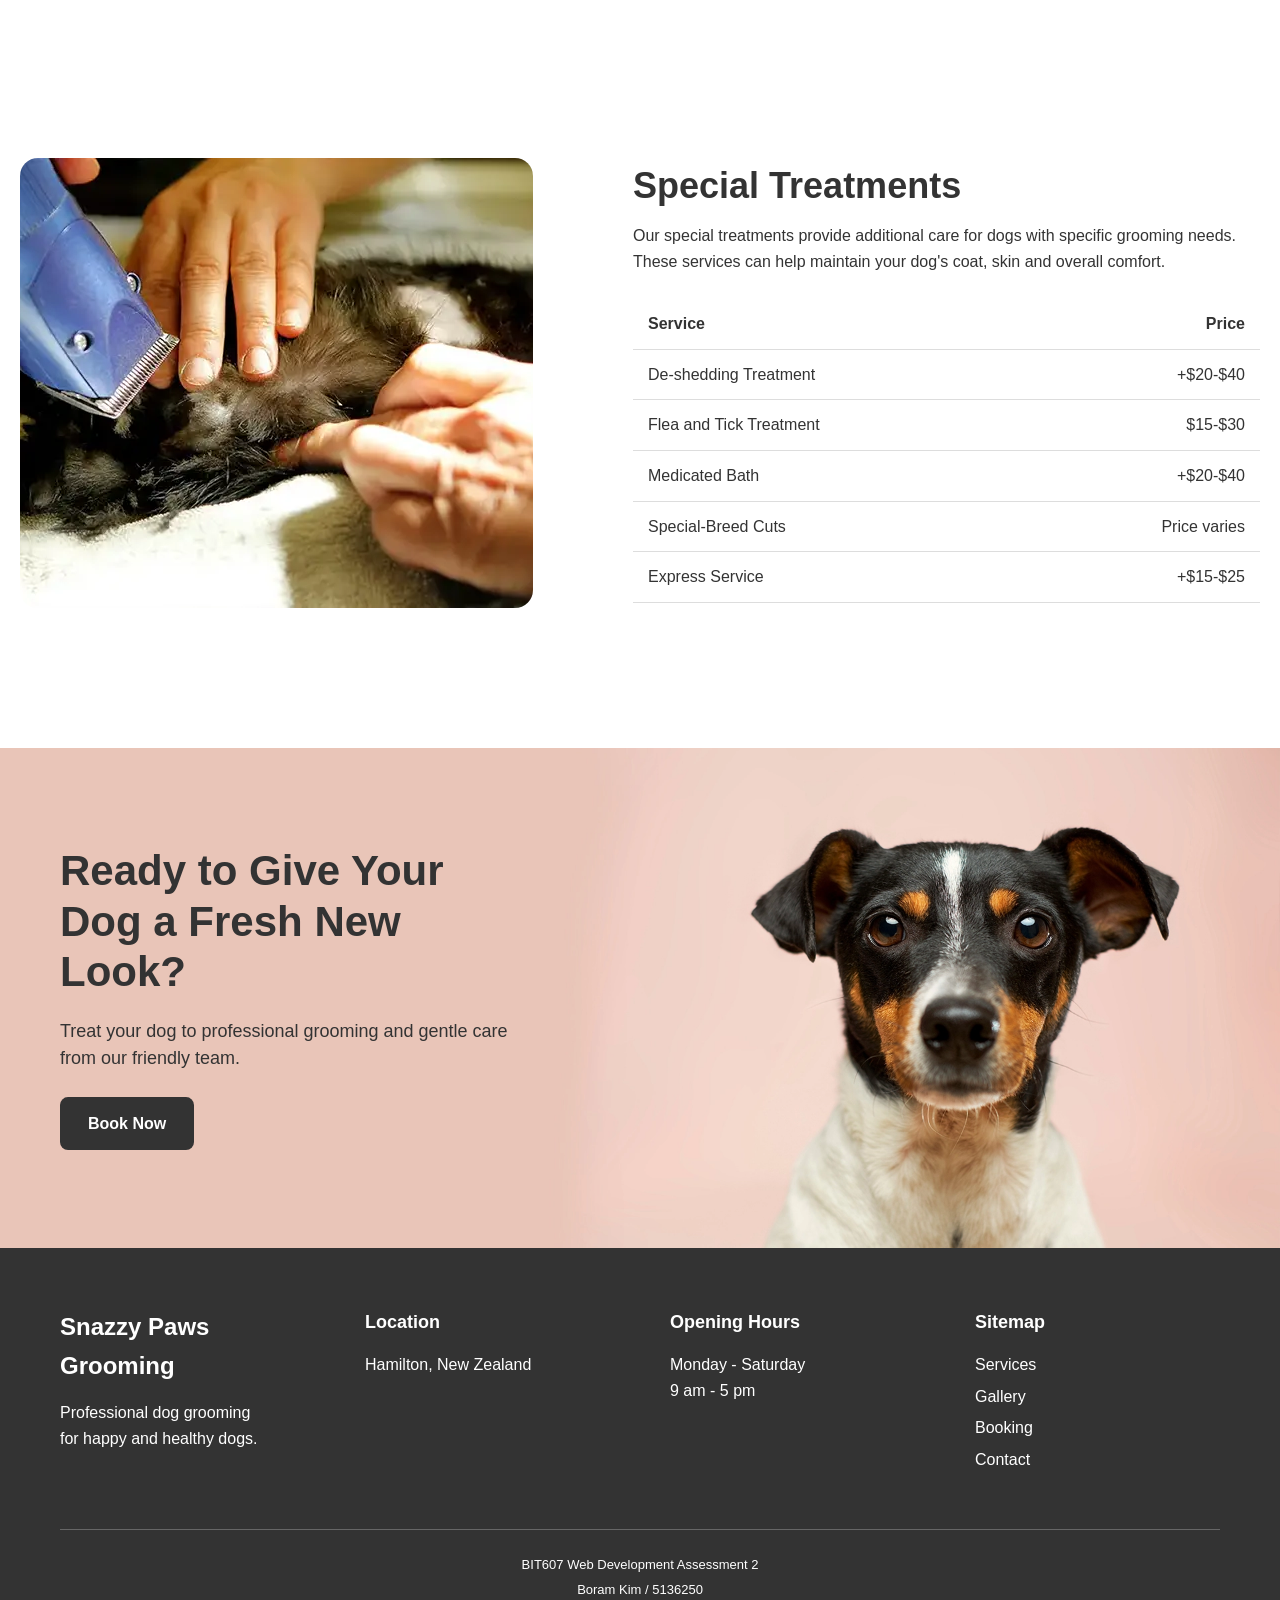
<file: services.html>
<!DOCTYPE html>
<html lang="en">

<head>
    <meta charset="UTF-8">
    <meta name="viewport" content="width=device-width, initial-scale=1.0">
    <meta name="description" content="Snazzy Paws Grooming provides professional dog grooming services in Hamilton, including bathing, brushing, haircuts and nail trimming.">
    <title>Services | Snazzy Paws Grooming</title>
    <link rel="stylesheet" href="css/style.css">
</head>

<body>

    <header>
        <nav>
            <a href="index.html" class="logo">Snazzy Paws Grooming</a>

            <input type="checkbox" id="menu-toggle">
            <label for="menu-toggle" class="menu-icon">☰</label>

            <div class="nav-links">
                <a href="index.html">Home</a>
                <a href="services.html">Services</a>
                <a href="gallery.html">Gallery</a>
                <a href="booking.html">Booking</a>
                <a href="contact.html">Contact</a>
            </div>
        </nav>
    </header>

    <main>

        <section class="page-banner">
            <img src="images/page-banner.webp"
                alt="Professional dog grooming">

            <div class="page-banner-content">
                <h1>Our Services</h1>

                <p>
                    Professional grooming services designed to keep your dog
                    clean, comfortable and looking their best.
                </p>
            </div>
        </section>

        <section class="service-detail">
            <div class="container service-detail-container">

                <div class="service-detail-image">
                    <img src="images/basic-grooming.webp"
                        alt="Dog receiving basic grooming services">
                </div>

                <div class="service-detail-content">
                    <h2>Basic Grooming</h2>

                    <p>
                        Our basic grooming services help keep your dog clean,
                        comfortable and looking their best. Each service is
                        carried out with gentle care by our friendly grooming team.
                    </p>

                    <table>
                        <thead>
                            <tr>
                                <th>Service</th>
                                <th>Price</th>
                            </tr>
                        </thead>

                        <tbody>
                            <tr>
                                <td>Bath and Brush</td>
                                <td>$25-$50</td>
                            </tr>
                            <tr>
                                <td>Haircut</td>
                                <td>$45-$85</td>
                            </tr>
                            <tr>
                                <td>Nail Trim</td>
                                <td>$10-$20</td>
                            </tr>
                            <tr>
                                <td>Ear Cleaning</td>
                                <td>$10-$15</td>
                            </tr>
                            <tr>
                                <td>Teeth Brushing</td>
                                <td>$10-$15</td>
                            </tr>
                        </tbody>
                    </table>
                </div>

            </div>
        </section>

        <section class="service-detail">
            <div class="container service-detail-container">

                <div class="service-detail-image">
                    <img src="images/packages.webp"
                        alt="Dog enjoying a grooming package">
                </div>

                <div class="service-detail-content">
                    <h2>Packages</h2>

                    <p>
                        Our grooming packages combine essential services to provide
                        convenient and comfortable care for dogs of different ages
                        and grooming needs.
                    </p>

                    <table>
                        <thead>
                            <tr>
                                <th>Package</th>
                                <th>Price</th>
                            </tr>
                        </thead>

                        <tbody>
                            <tr>
                                <td>Spa Package</td>
                                <td>$75-$150</td>
                            </tr>
                            <tr>
                                <td>Puppy Package</td>
                                <td>$30-$60</td>
                            </tr>
                            <tr>
                                <td>Senior Dog Package</td>
                                <td>$40-$80</td>
                            </tr>
                            <tr>
                                <td>Full Grooming Package</td>
                                <td>$60-$120</td>
                            </tr>
                        </tbody>
                    </table>
                </div>

            </div>
        </section>

        <section class="service-detail">
            <div class="container service-detail-container">

                <div class="service-detail-image">
                    <img src="images/special-treatments.webp"
                        alt="Dog receiving a special grooming treatment">
                </div>

                <div class="service-detail-content">
                    <h2>Special Treatments</h2>

                    <p>
                        Our special treatments provide additional care for dogs
                        with specific grooming needs. These services can help
                        maintain your dog's coat, skin and overall comfort.
                    </p>

                    <table>
                        <thead>
                            <tr>
                                <th>Service</th>
                                <th>Price</th>
                            </tr>
                        </thead>

                        <tbody>
                            <tr>
                                <td>De-shedding Treatment</td>
                                <td>+$20-$40</td>
                            </tr>
                            <tr>
                                <td>Flea and Tick Treatment</td>
                                <td>$15-$30</td>
                            </tr>
                            <tr>
                                <td>Medicated Bath</td>
                                <td>+$20-$40</td>
                            </tr>
                            <tr>
                                <td>Special-Breed Cuts</td>
                                <td>Price varies</td>
                            </tr>
                            <tr>
                                <td>Express Service</td>
                                <td>+$15-$25</td>
                            </tr>
                        </tbody>
                    </table>
                </div>

            </div>
        </section>

        <section class="booking-banner">
            <img src="images/booking-banner.webp"
                alt="Happy dog ready for grooming">

            <div class="booking-content">
                <h2>Ready to Give Your Dog a Fresh New Look?</h2>

                <p>
                    Treat your dog to professional grooming and gentle care
                    from our friendly team.
                </p>

                <a href="booking.html" class="button">Book Now</a>
            </div>
        </section>

    </main>

    <footer>
        <div class="footer-container">

            <div class="footer-column">
                <h3>Snazzy Paws Grooming</h3>
                <p>
                    Professional dog grooming<br>
                    for happy and healthy dogs.
                </p>
            </div>

            <div class="footer-column">
                <h4>Location</h4>
                <p>Hamilton, New Zealand</p>
            </div>

            <div class="footer-column">
                <h4>Opening Hours</h4>
                <p>
                    Monday - Saturday<br>
                    9 am - 5 pm
                </p>
            </div>

            <div class="footer-column">
                <h4>Sitemap</h4>
                <a href="services.html">Services</a>
                <a href="gallery.html">Gallery</a>
                <a href="booking.html">Booking</a>
                <a href="contact.html">Contact</a>
            </div>

        </div>

        <div class="footer-credit">
            <p>BIT607 Web Development Assessment 2</p>
            <p>Boram Kim / 5136250</p>
        </div>
    </footer>

</body>
</html>
</file>
<file: css/style.css>
.container,nav{max-width:1600px;margin:0 auto}.gallery-item,.service-card{box-shadow:0 4px 12px rgba(0,0,0,.12)}.button,.logo,.service-detail-content th{font-weight:700}.button,footer{background-color:#333}.footer-container,.gallery-grid{grid-template-columns:repeat(4,1fr)}body{font-family:Arial,sans-serif;font-size:16px;line-height:1.6;color:#333;margin:0}h1{font-size:52px}h2{font-size:36px}.footer-column h3,h3{font-size:24px}.button,.nav-links a{font-size:16px}.button{display:inline-block;padding:14px 28px;color:#fff;text-decoration:none;border-radius:8px;transition:background-color .3s,transform .3s}.nav-links,nav{display:flex;align-items:center}.logo,.nav-links a,.service-card{color:#333;text-decoration:none}.button:hover{background-color:#555;transform:translateY(-2px)}header{position:sticky;top:0;z-index:1000;background-color:rgba(255,255,255,.92);padding:20px 60px;backdrop-filter:blur(8px);box-shadow:0 2px 10px rgba(0,0,0,.08)}.logo{font-size:24px;margin-right:auto}.nav-links{gap:30px}.footer-column a:hover,.nav-links a:hover{text-decoration:underline}#menu-toggle,.menu-icon{display:none}.gallery-slider,.service-cards{display:flex;gap:30px}.hero{position:relative;height:800px;overflow:hidden}.booking-banner img,.hero img,.page-banner img{width:100%;height:100%;object-fit:cover}.booking-content,.hero-content{position:absolute;left:max(60px,calc((100% - 1600px)/ 2));top:50%;transform:translateY(-50%);width:35%}.hero-content h1{line-height:1.2;margin-bottom:20px}.booking-content p,.hero-content p{font-size:18px;line-height:1.5;margin-bottom:25px}.about,.gallery-preview,.service-detail,.services-preview{padding:70px 20px}.about .container,.service-detail-container{display:flex;align-items:center;gap:100px}.about-image,.service-detail-image{width:45%}.about-image img{display:block;width:100%;border-radius:18px}.about-content,.service-detail-content{width:55%}.about-content h2{margin-top:0;line-height:1.2}.about-content p{line-height:1.6}.booking-form-section h2,.gallery-preview h2,.services-preview h2{text-align:center;margin-top:0;margin-bottom:10px}.section-intro{max-width:700px;margin:0 auto 40px;text-align:center}.service-card{flex:1;overflow:hidden;background-color:#fff;border-radius:18px;transition:box-shadow .3s,transform .3s}.service-card img{display:block;width:100%;height:280px;object-fit:cover}.service-card h3{margin:0;padding:20px;font-size:24px;text-align:center}.service-card:hover{box-shadow:0 8px 20px rgba(0,0,0,.2);transform:translateY(-4px)}.gallery-slider{justify-content:center;overflow-x:auto;padding:10px 5px 20px;scroll-behavior:smooth}.gallery-item{flex:0 0 350px;height:280px;overflow:hidden;border-radius:18px}.gallery-item img{display:block;width:100%;height:100%;object-fit:cover}.gallery-button{display:block;width:fit-content;margin:30px auto 0}.page-banner{position:relative;height:300px;overflow:hidden}.page-banner-content{position:absolute;top:50%;left:50%;width:90%;max-width:900px;text-align:center;transform:translate(-50%,-50%)}.page-banner-content h1{margin:0 0 8px;color:#fff;font-size:40px;line-height:1.2}.page-banner-content p{margin:0;color:#fff;font-size:16px;line-height:1.5}.page-banner+.booking-form-section,.page-banner+.contact-section,.page-banner+.gallery-page,.page-banner+.service-detail{margin-top:30px}.service-detail+.service-detail{margin-top:50px}.service-detail-image img{display:block;width:100%;height:450px;object-fit:cover;border-radius:18px}.contact-content h2,.service-detail-content h2{margin-top:0;margin-bottom:15px;font-size:36px;line-height:1.2}.contact-content>p,.service-detail-content p{margin-bottom:25px;line-height:1.6}.service-detail-content table{width:100%;border-collapse:collapse}.service-detail-content td,.service-detail-content th{padding:12px 15px;text-align:left;border-bottom:1px solid #ddd}.service-detail-content td:last-child,.service-detail-content th:last-child{text-align:right}.booking-form-section,.contact-section,.gallery-page{padding:80px 20px}.gallery-grid{display:grid;gap:30px}.gallery-grid .gallery-item{width:100%;height:300px}.gallery-grid .gallery-item img{transition:transform .3s}.gallery-grid .gallery-item:hover img{transform:scale(1.05)}.lightbox{display:none;position:fixed;z-index:2000;top:0;left:0;width:100%;height:100%;background-color:rgba(0,0,0,.9);align-items:center;justify-content:center;padding:20px;box-sizing:border-box}.lightbox:target{display:flex}.lightbox img{max-width:80%;max-height:85%;object-fit:contain;border-radius:8px}.lightbox a{color:#fff;text-decoration:none}.lightbox .next,.lightbox .previous{position:absolute;top:50%;transform:translateY(-50%);font-size:50px;padding:20px}.lightbox .previous{left:20px}.lightbox .next{right:20px}.lightbox .close{position:absolute;top:20px;right:30px;font-size:40px}.booking-form{max-width:700px;margin:40px auto 0}.form-group{margin-bottom:20px}.form-group label{display:block;margin-bottom:8px;font-weight:700}.contact-form input,.contact-form textarea,.form-group input{width:100%;box-sizing:border-box;padding:12px 15px;border:1px solid #ccc;border-radius:6px;font-family:Arial,sans-serif;font-size:16px}.contact-form input:focus,.contact-form textarea:focus,.form-group input:focus{outline:0;border-color:#555}.contact-form textarea{resize:vertical}.booking-form .button,.contact-form .button{border:none;cursor:pointer}.contact-container{display:flex;align-items:flex-start;gap:80px}.contact-content,.contact-map{width:50%}.contact-map iframe{display:block;width:100%;height:500px;border:0;border-radius:18px}.contact-content>p{margin-bottom:30px}.booking-banner{position:relative;height:500px;margin-top:70px;overflow:hidden}.booking-content h2{margin-top:0;margin-bottom:20px;font-size:42px;line-height:1.2}footer{padding:60px 60px 25px;color:#fff}.footer-container{max-width:1600px;margin:0 auto;display:grid;gap:60px}.footer-column h3,.footer-column h4{margin-top:0;margin-bottom:15px}.footer-column h4{font-size:18px}.footer-column p{margin:0;line-height:1.6}.footer-column a{display:block;margin-bottom:6px;color:#fff;text-decoration:none}.footer-credit{max-width:1600px;margin:50px auto 0;padding-top:20px;border-top:1px solid #666;text-align:center}.footer-credit p{margin:5px 0;font-size:13px}@media (max-width:900px){header{padding:20px}.nav-links{gap:15px}.hero{height:600px}.booking-content,.hero-content{left:40px;width:50%}.about .container,.contact-container,.service-cards,.service-detail-container{flex-direction:column}.about-content,.about-image,.contact-content,.contact-map,.service-detail-content,.service-detail-image{width:100%}.footer-container,.gallery-grid{grid-template-columns:repeat(2,1fr)}}@media (max-width:600px){.nav-links a,body{font-size:15px}.footer-container,.gallery-grid{grid-template-columns:1fr}header{padding:15px 20px}nav{position:relative}.logo{font-size:20px}.menu-icon{display:block;font-size:28px;line-height:1;cursor:pointer}#menu-toggle,.nav-links{display:none}.nav-links{position:absolute;top:40px;right:0;flex-direction:column;align-items:flex-start;gap:0;width:200px;padding:10px 0;background-color:#fff;border-radius:8px;box-shadow:0 4px 12px rgba(0,0,0,.15)}.nav-links a{width:100%;box-sizing:border-box;padding:12px 20px}.nav-links a:hover{background-color:#f5f5f5;text-decoration:none}#menu-toggle:checked~.nav-links{display:flex}h1{font-size:36px}h2{font-size:30px}h3{font-size:22px}.hero{height:550px}.booking-content,.hero-content{left:20px;width:calc(100% - 40px)}.booking-content p,.hero-content p{font-size:16px}.page-banner{height:250px}.page-banner-content{width:calc(100% - 40px)}.booking-content h2,.page-banner-content h1{font-size:32px}.about,.booking-form-section,.contact-section,.gallery-page,.gallery-preview,.service-detail,.services-preview{padding:50px 20px}.about .container,.contact-container,.service-detail-container{gap:40px}.service-detail-image img{height:300px}.contact-content h2,.contact-content>p,.footer-credit,.service-detail-content h2,.service-detail-content p{text-align:center}.gallery-grid .gallery-item{height:280px}.contact-map iframe{height:350px}.booking-banner{height:450px}.footer-container{gap:35px}footer{padding:45px 25px 20px}.footer-column{text-align:left}.lightbox{padding:15px}.lightbox img{max-width:82%;max-height:75%}.lightbox .next,.lightbox .previous{font-size:36px;padding:10px}.lightbox .previous{left:5px}.lightbox .next{right:5px}.lightbox .close{top:10px;right:15px;font-size:36px}}
</file>
